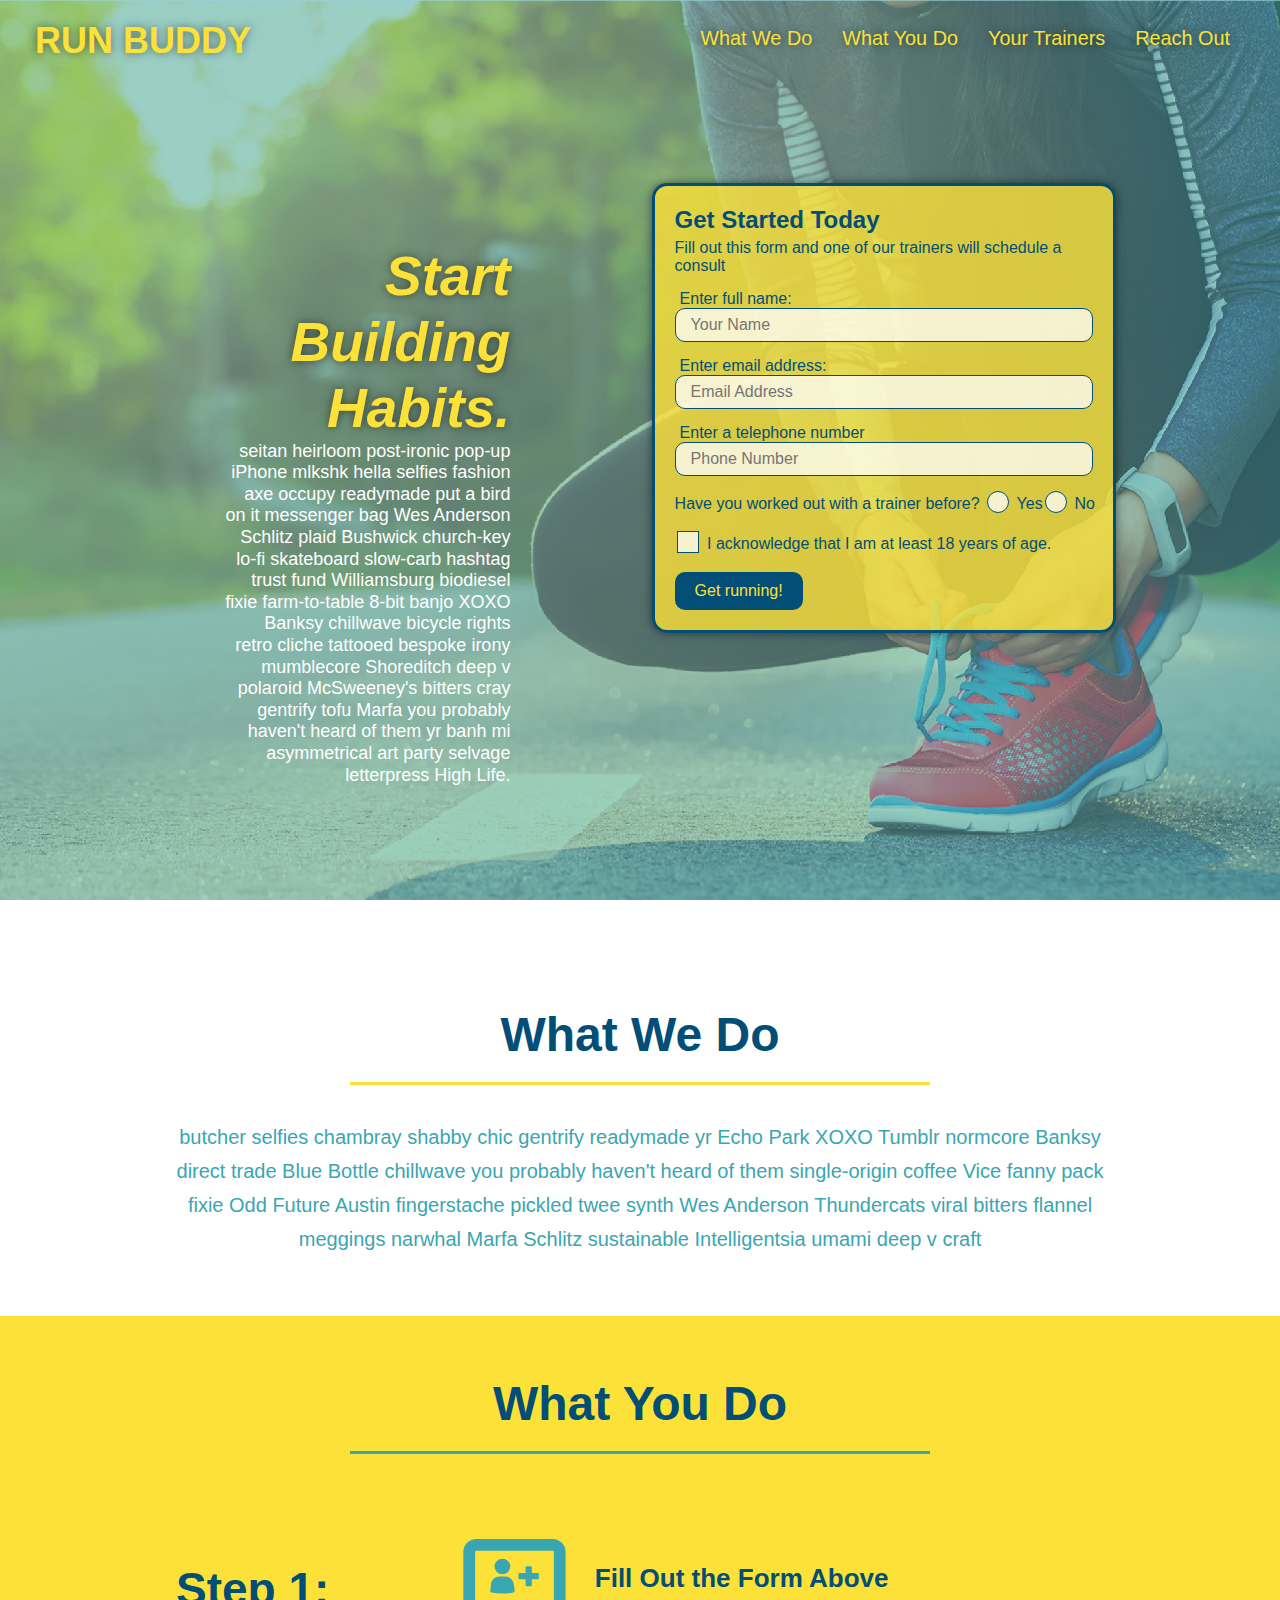
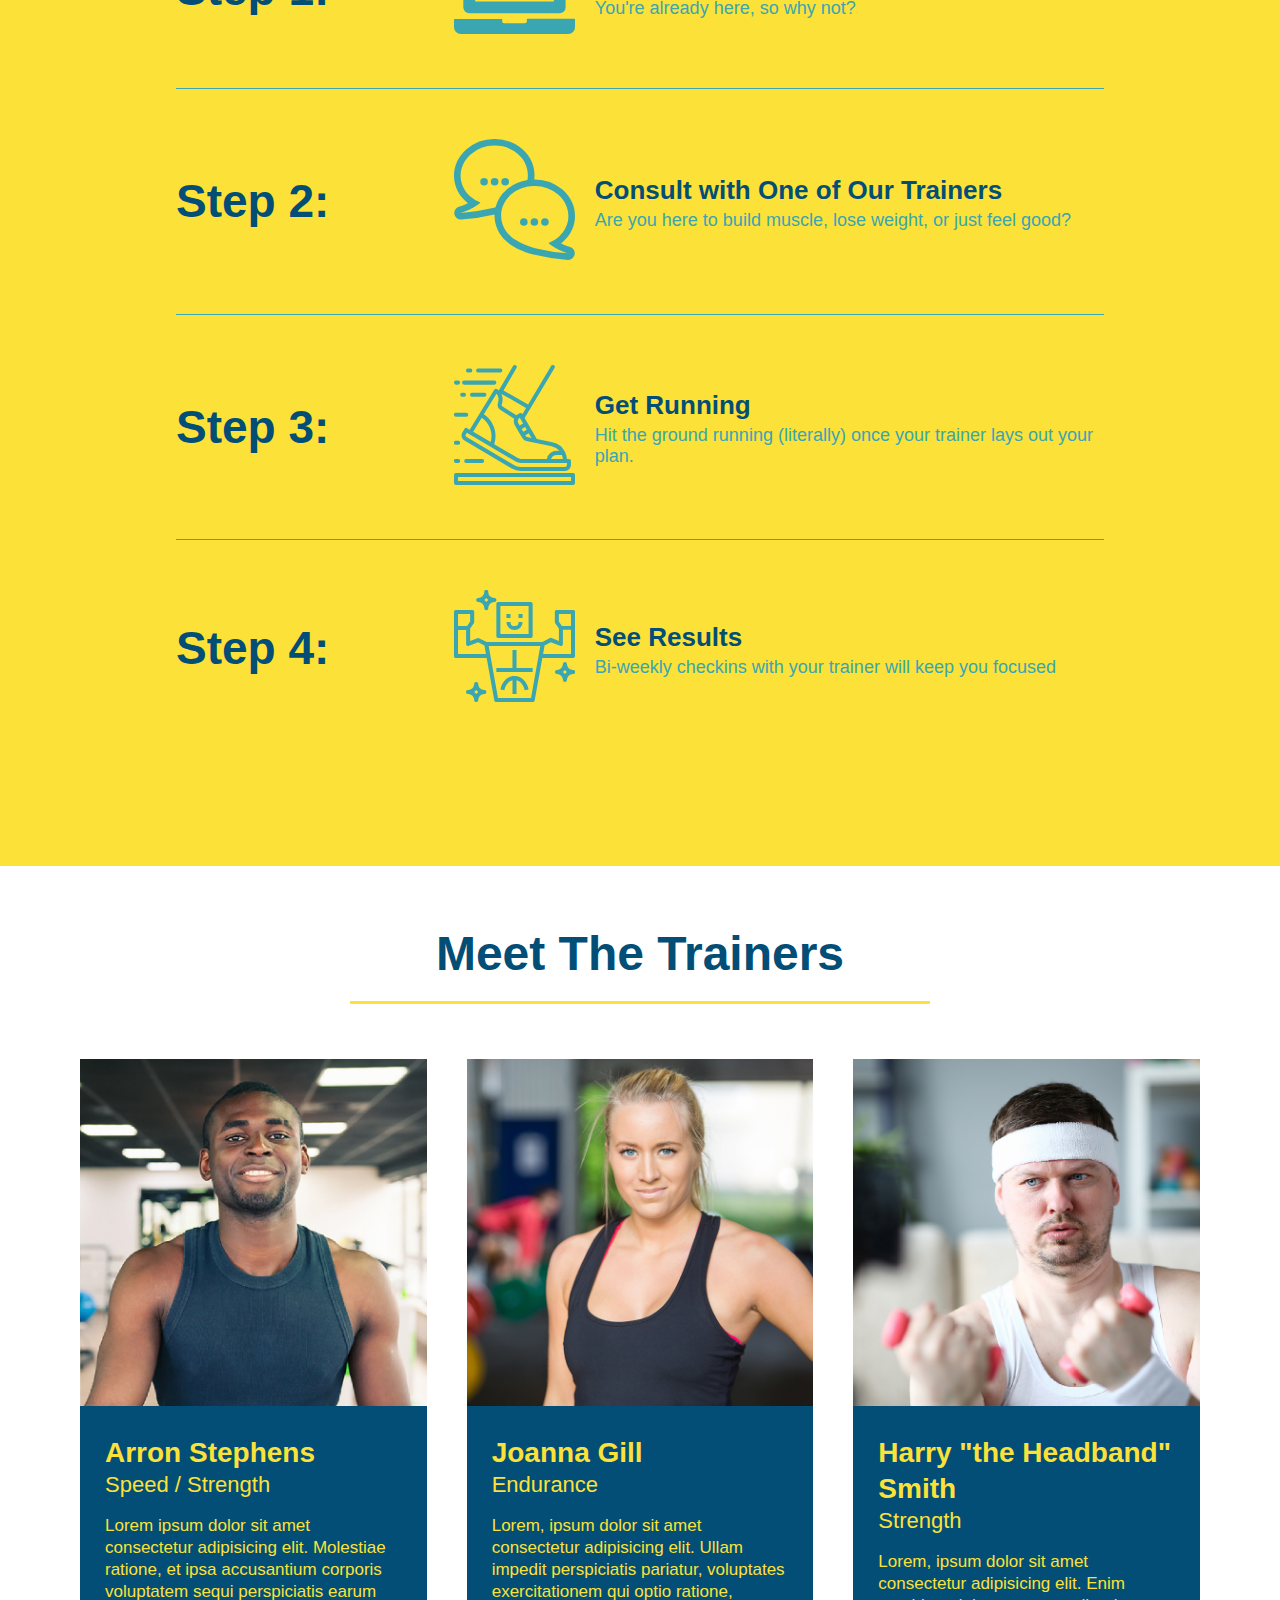
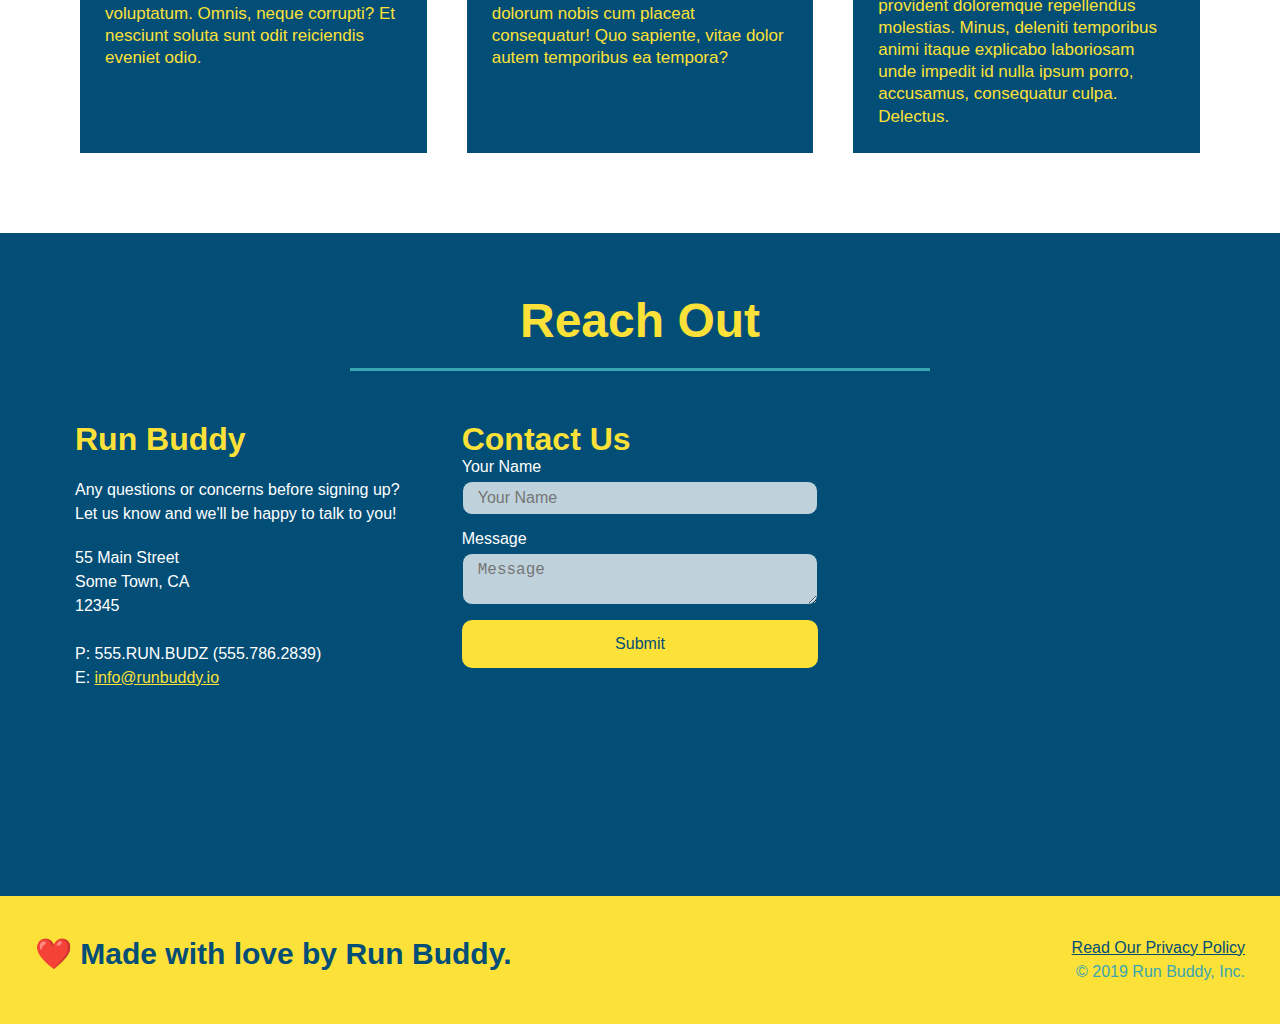
<file: index.html>
<!DOCTYPE html>
<html lang="en">
    <head>
        <meta charset="UTF-8" />
        <meta http-equiv="X-UA-Compatible" content="IE=edge">
        <meta name="viewport" content="width=device-width, initial-scale=1.0">

        <link rel="stylesheet" href="assets/css/style.css">

        <title>Run Buddy</title>
    </head>
    <body>
        <!-- navigation -->
        <header>
            <h1>
                <a href="index.html">RUN BUDDY</a>
            </h1>
            <nav>
                <ul>
                    <!-- List item element -->
                    <li>
                        <!-- Anchor element -->
                        <a href="#what-we-do">What We Do</a>
                    </li>

                    <li>
                        <a href="#what-you-do">What You Do</a>
                    </li>

                    <li>
                        <a href="#your-trainers">Your Trainers</a>
                    </li>

                    <li>
                        <a href="#reach-out">Reach Out</a>
                    </li>
                </ul>
            </nav>
        </header>

        <!-- hero/jumbotron -->
        <section class="hero">
            <section class="hero-cta">
                <h2>Start Building Habits.</h2>
                <p>
                    seitan heirloom post-ironic pop-up iPhone mlkshk hella selfies fashion axe occupy readymade put a bird on it messenger bag Wes Anderson Schlitz plaid Bushwick 
                    church-key lo-fi skateboard slow-carb hashtag trust fund Williamsburg biodiesel fixie farm-to-table 8-bit banjo XOXO Banksy chillwave bicycle rights retro cliche 
                    tattooed bespoke irony mumblecore Shoreditch deep v polaroid McSweeney's bitters cray gentrify tofu Marfa you probably haven't heard of them yr banh mi asymmetrical 
                    art party selvage letterpress High Life.
                </p>
            </section>

            <div class="hero-form">
                <h3>Get Started Today</h3>
                <p>Fill out this form and one of our trainers will schedule a consult</p>
                <!-- Add form element -->
                <form action="">
                    <label for="name">Enter full name:</label>
                    <input class="form-input" type="text" placeholder="Your Name" name="name" id="name" />

                    <label for="email">Enter email address:</label>
                    <input class="form-input" type="email" placeholder="Email Address" name="email" id="email" />

                    <label for="phone">Enter a telephone number</label>
                    <input class="form-input" type="tel" placeholder="Phone Number" name="phone" id="phone" />

                    <p>
                        Have you worked out with a trainer before?
                    
                        <span class="radio-wrapper">
                            <input type="radio" name="trainer-confirm" id="trainer-yes" />
                            <label for="trainer-yes">Yes</label>
                        </span>

                        <span class="radio-wrapper">
                            <input type="radio" name="trainer-confirm" id="trainer-no" />
                            <label for="trainer-no">No</label>
                        </span>
                    </p>

                    <p>
                        <span class="checkbox-wrapper">
                            <input type="checkbox" name="age-confirm" id="age-confirm" />
                            <label for="age-confirm">I acknowledge that I am at least 18 years of age.</label>
                            
                        </span>
                    </p>

                    <button type="submit">Get running!</button>
                </form>
            </div>
        </section>

        <!-- "what we do" section -->
        <section id="what-we-do" class="intro"> 
            <div class="flex-row">
                <h2 class="section-title primary-border">What We Do</h2>
            </div>
            <div class="flex-row">
                <p>
                    butcher selfies chambray shabby chic gentrify readymade yr Echo Park XOXO Tumblr normcore Banksy direct trade Blue Bottle chillwave you probably haven't heard
                    of them single-origin coffee Vice fanny pack fixie Odd Future Austin fingerstache pickled twee synth Wes Anderson Thundercats viral bitters flannel meggings
                    narwhal Marfa Schlitz sustainable Intelligentsia umami deep v craft
                </p>
            </div>
        </section>

        <!-- "what you do" section -->
        <section id="what-you-do" class="steps">
            <div class="flex-row">
                <h2 class="section-title secondary-border">What You Do</h2>
            </div>
            
            <div class="step">
                <h3>Step 1:</h3>
                <div class="step-info">
                    <div class="step-img">
                        <img src="./assets/images/step-1.svg" alt="" />
                    </div>

                    <div class="step-text">
                        <h4>Fill Out the Form Above</h4>
                        <p>You're already here, so why not?</p>
                    </div>
                </div>
            </div>
            
            
            <div class="step">
                <h3>Step 2:</h3>
                <div class="step-info">
                    <div class="step-img">
                        <img src="./assets/images/step-2.svg" alt="" />
                    </div>

                    <div class="step-text">
                        <h4>Consult with One of Our Trainers</h4>
                        <p>Are you here to build muscle, lose weight, or just feel good?</p>
                    </div>
                </div>
            </div>

            <div class="step">
                <h3>Step 3:</h3>
                <div class="step-info">
                    <div class="step-img">
                        <img src="./assets/images/step-3.svg" alt="" />
                    </div>

                    <div class="step-text">
                        <h4>Get Running</h4>
                        <p>Hit the ground running (literally) once your trainer lays out your plan.</p>
                    </div>
                </div>
            </div>

            <div class="step">
                <h3>Step 4:</h3>
                <div class="step-info">
                    <div class="step-img">
                        <img src="./assets/images/step-4.svg" alt="" />
                    </div>

                    <div class="step-text">
                        <h4>See Results</h4>
                        <p>Bi-weekly checkins with your trainer will keep you focused</p>
                    </div>
                </div>
            </div>
        </section>

        <!-- "meet the trainers" section -->
            <section id="your-trainers">
                <div class="flex-row">
                    <h2 class="section-title primary-border">Meet The Trainers</h2>
                </div>

                <div class="trainers">
                    <article class="trainer">
                        <img src="./assets/images/trainer-1.jpg" alt="Arron Stephens in his workout clothes, ready to pump iron" />
                        <div class="trainer-bio">
                            <h3 class="trainer-name">Arron Stephens</h3>
                            <h4 class="trainer-role">Speed / Strength</h4>
                            <p>
                                Lorem ipsum dolor sit amet consectetur adipisicing elit. Molestiae ratione, et ipsa accusantium corporis voluptatem sequi perspiciatis earum voluptatum.
                                Omnis, neque corrupti? Et nesciunt soluta sunt odit reiciendis eveniet odio.
                            </p>
                        </div>
                    </article>

                    <article class="trainer">
                        <img src="./assets/images/trainer-2.jpg" alt="Joanna Gill cooling off after a workout" />
                        <div class="trainer-bio">
                            <h3 class="trainer-name">Joanna Gill</h3>
                            <h4 class="trainer-role">Endurance</h4>
                            <p>
                                Lorem, ipsum dolor sit amet consectetur adipisicing elit. Ullam impedit perspiciatis pariatur, voluptates exercitationem qui optio ratione, dolorum nobis 
                                cum placeat consequatur! Quo sapiente, vitae dolor autem temporibus ea tempora?
                            </p>
                        </div>
                    </article>

                    <article class="trainer">
                        <img src="./assets/images/trainer-3.jpg" alt="Harry Smith wearing a headband and lifting comically small pink weights">
                        <div class="trainer-bio">
                            <h3 class="trainer-name">Harry "the Headband" Smith</h3>
                            <h4 class="trainer-role">Strength</h4>
                            <p>
                                Lorem, ipsum dolor sit amet consectetur adipisicing elit. Enim provident doloremque repellendus molestias. Minus, deleniti temporibus animi itaque
                                explicabo laboriosam unde impedit id nulla ipsum porro, accusamus, consequatur culpa. Delectus.
                            </p>
                        </div>
                    </article>
                </div>    
            </section>
        

        <!-- "reach out" section -->
        <section id="reach-out" class="contact">
            <div class="flex-row">
                <h2 class="section-title secondary-border">Reach Out</h2>    
            </div>
            
            <div class="contact-info">
                <div>
                    <h3>Run Buddy</h3>
                    <p>
                        Any questions or concerns before signing up?
                        <br />
                        Let us know and we'll be happy to talk to you!
                    </p>
                    <address>
                        55 Main Street <br />
                        Some Town, CA <br />
                        12345 <br /><br />
                        P: 555.RUN.BUDZ (555.786.2839) <br />
                        E: <a href="mailto:info@runbuddy.io">info@runbuddy.io</a>
                    </address>
                </div>

                <div class="contact-form">
                    <h3>Contact Us</h3>
                    <form>
                        <label for="contact-name">Your Name</label>
                        <input type="text" id="contact-name" placeholder="Your Name" >

                        <label for="contact-message">Message</label>
                        <textarea id="contact-message" placeholder="Message"></textarea>

                        <button type="submit">Submit</button>
                    </form>
                </div>

                <iframe 
                    src="https://www.google.com/maps/embed?pb=!1m18!1m12!1m3!1d3503.0909110150023!2d-81.2060335845213!3d28.59704939243588!2m3!1f0!2f0!3f0!3m2!1i1024!2i768!4f13.1!3m3!1m2!1s0x88e76861efadeaa9%3A0x2c1c9506e0943b12!2s4000%20Central%20Florida%20Blvd%2C%20Orlando%2C%20FL%2032826!5e0!3m2!1sen!2sus!4v1649184168884!5m2!1sen!2sus" 
                    width="400"
                    height="400"
                    style="border:0;"
                    allowfullscreen=""
                    loading="lazy"
                    referrerpolicy="no-referrer-when-downgrade">
                </iframe>

            </div>
        </section>

        <!-- footer -->
        <footer>
            <h2>❤️ Made with love by Run Buddy.</h2>
            <div>
                <a href="./privacy-policy.html">Read Our Privacy Policy</a><br/>
                &copy; 2019 Run Buddy, Inc.
            </div>
        </footer>
    </body>
</html>
</file>
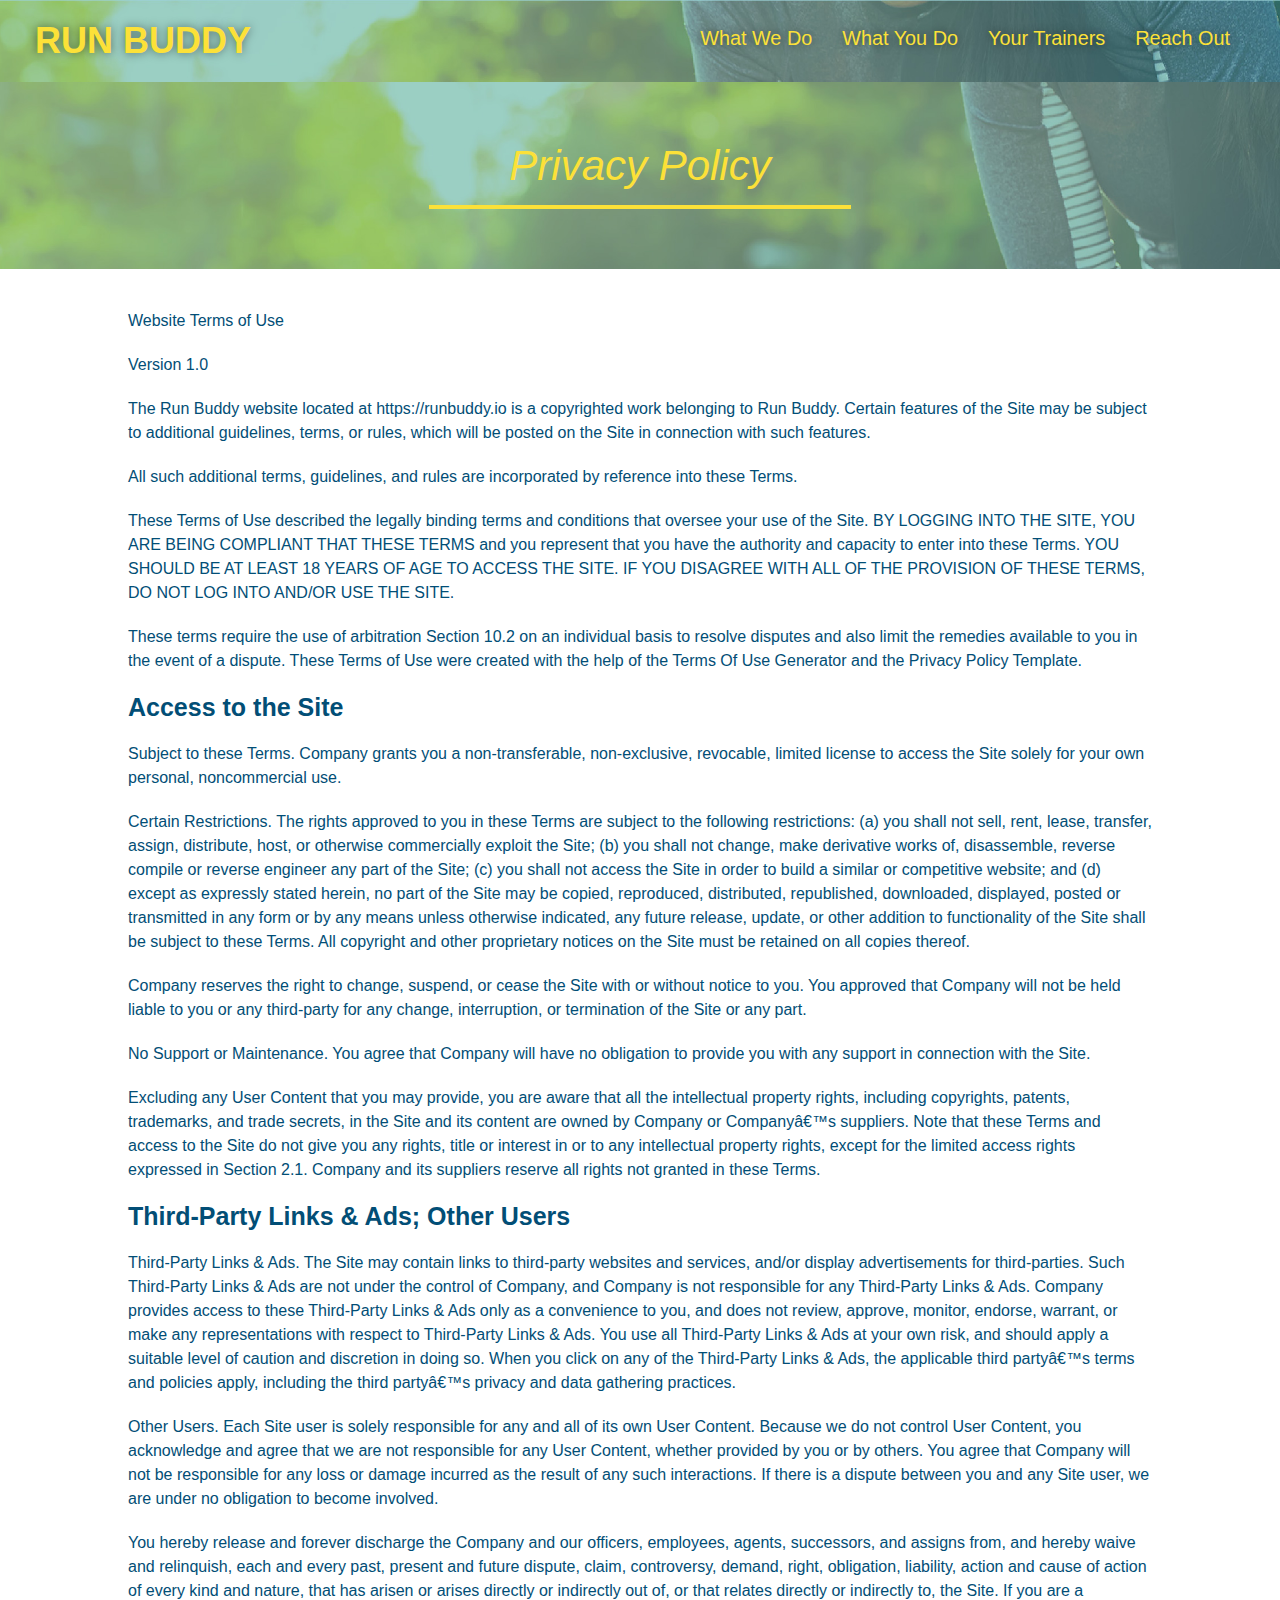
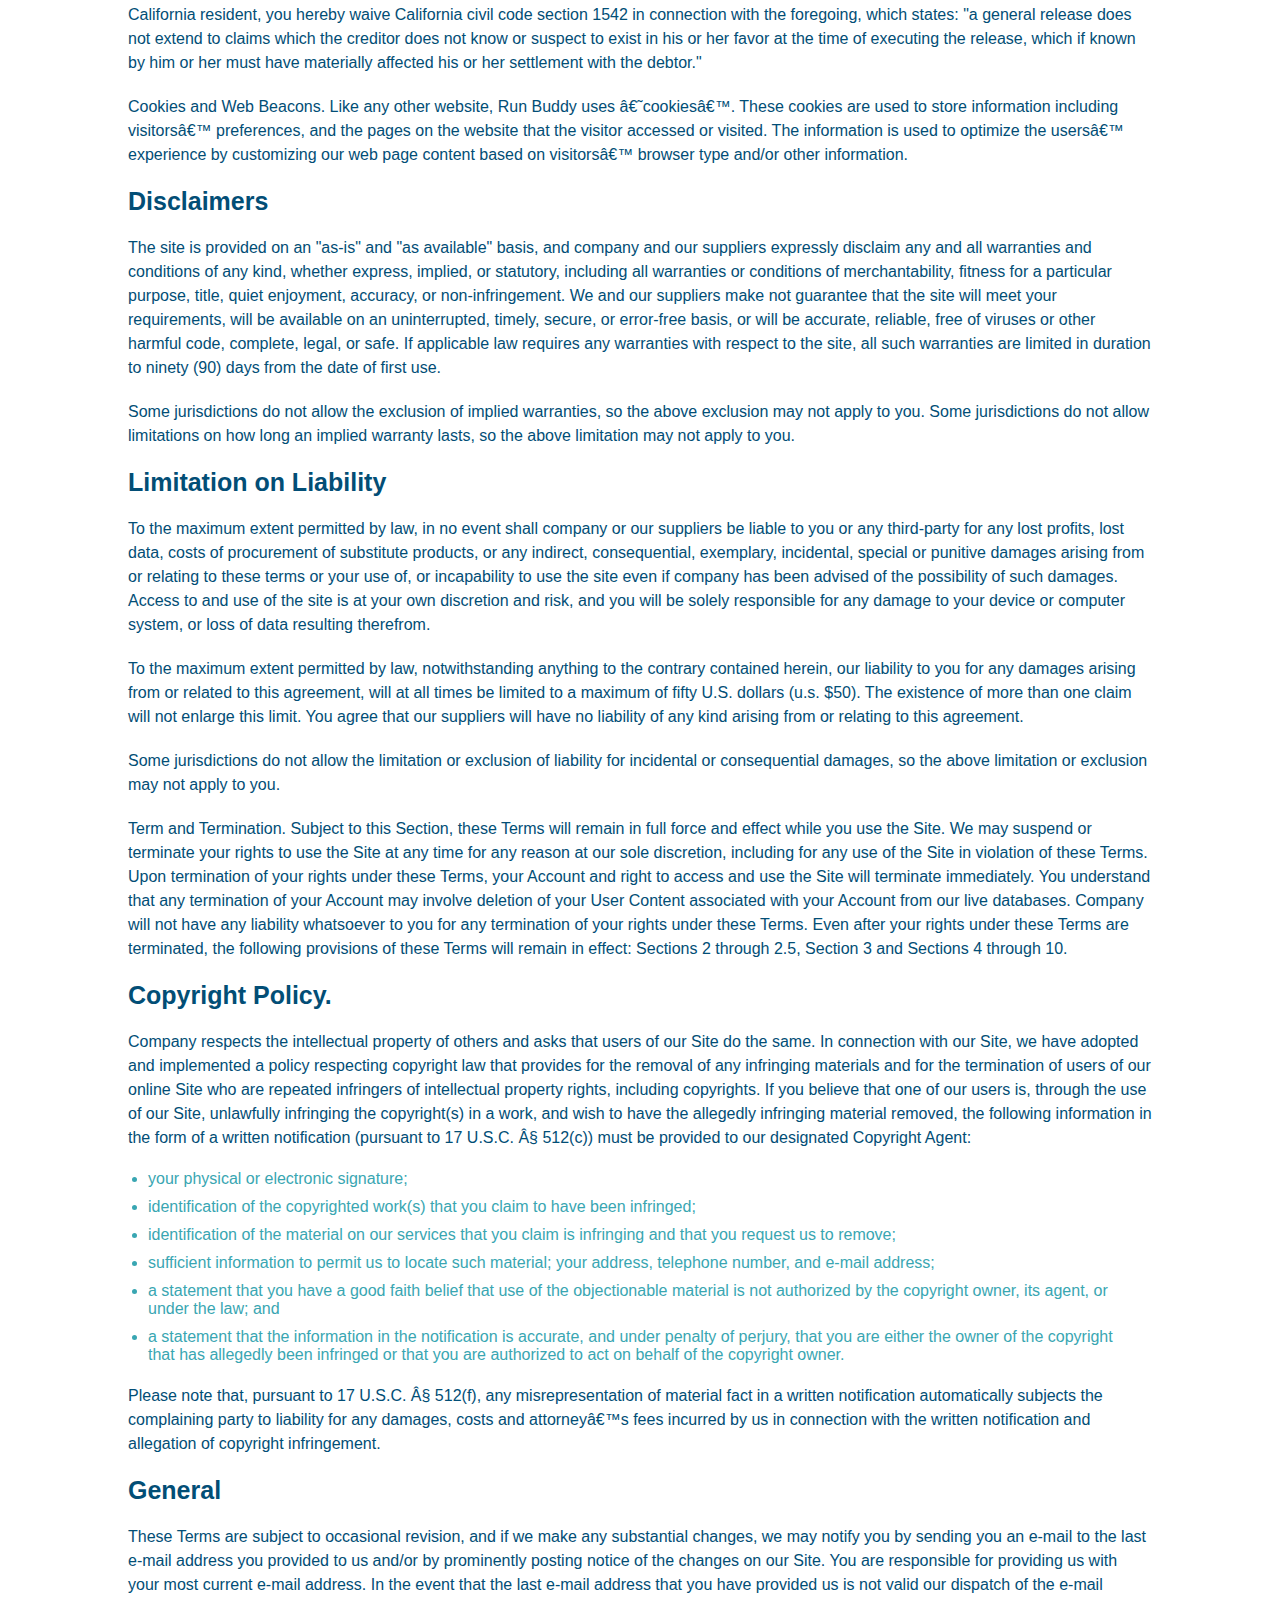
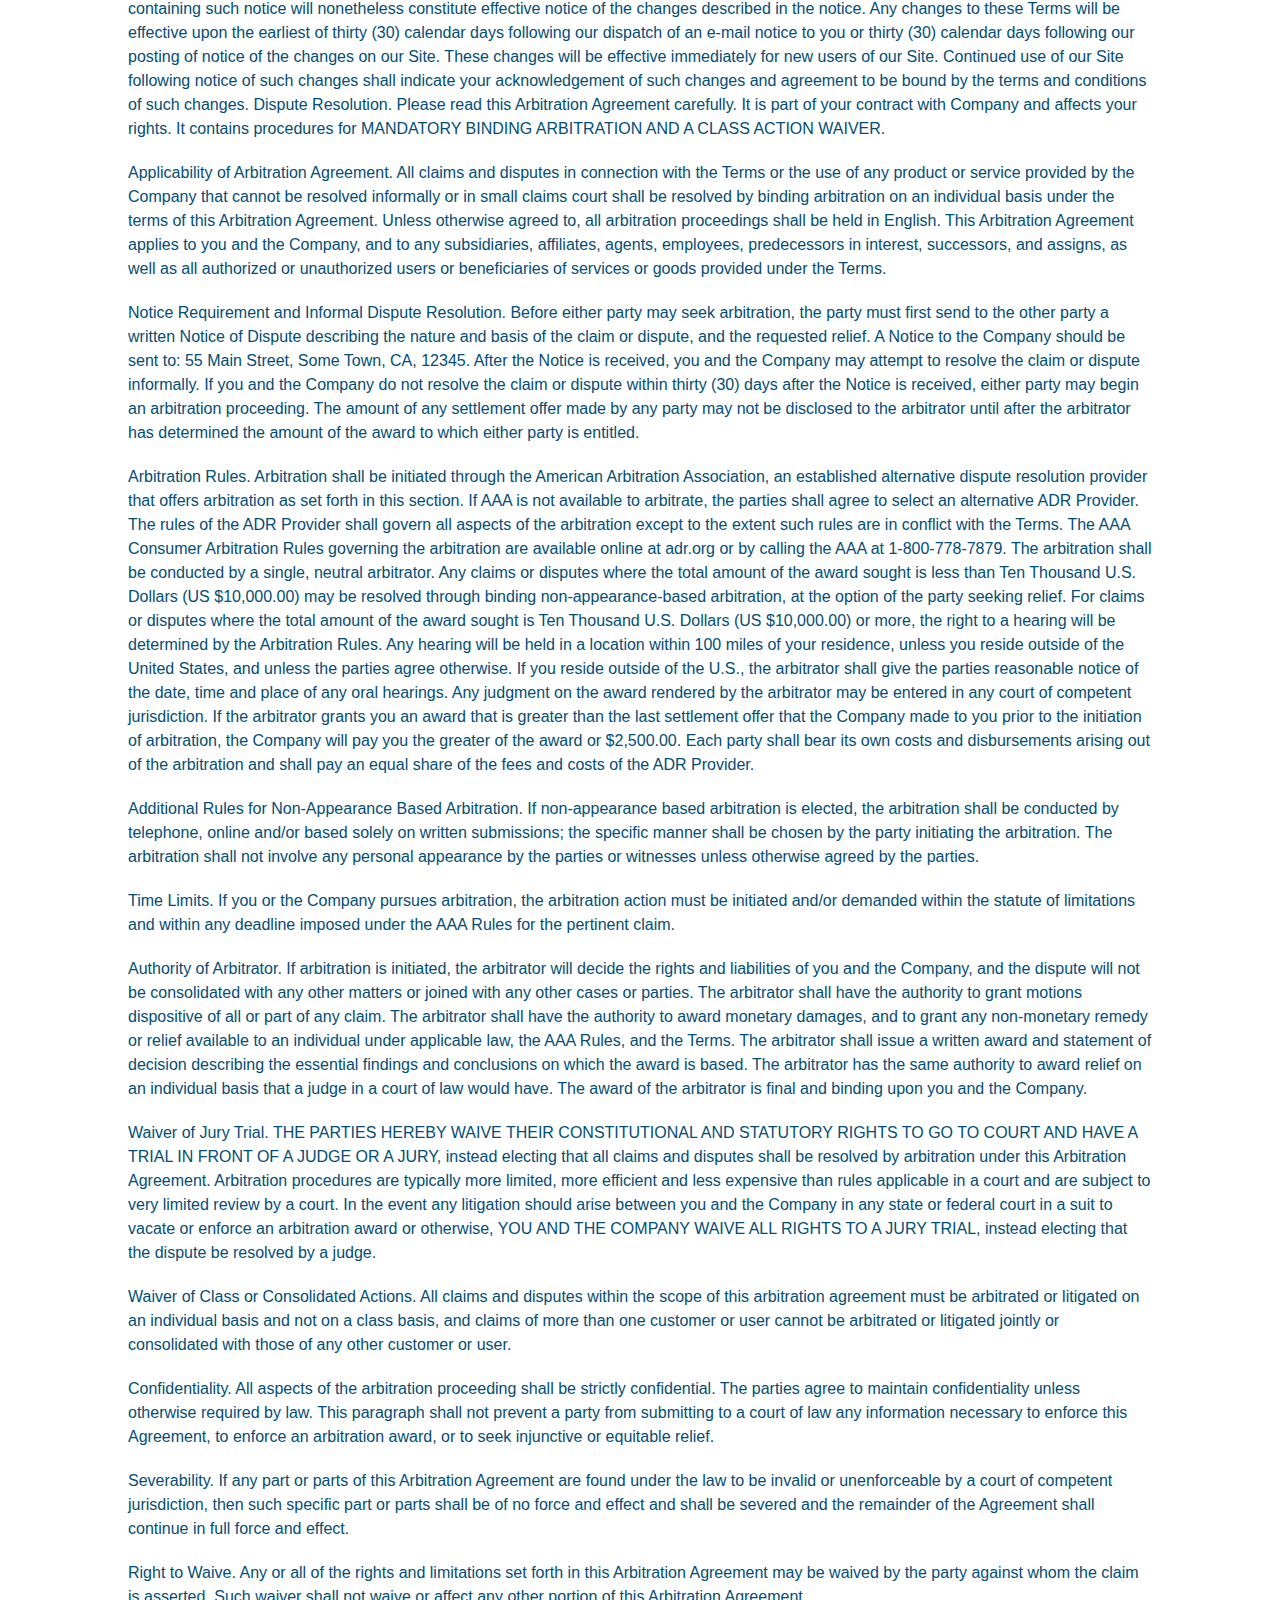
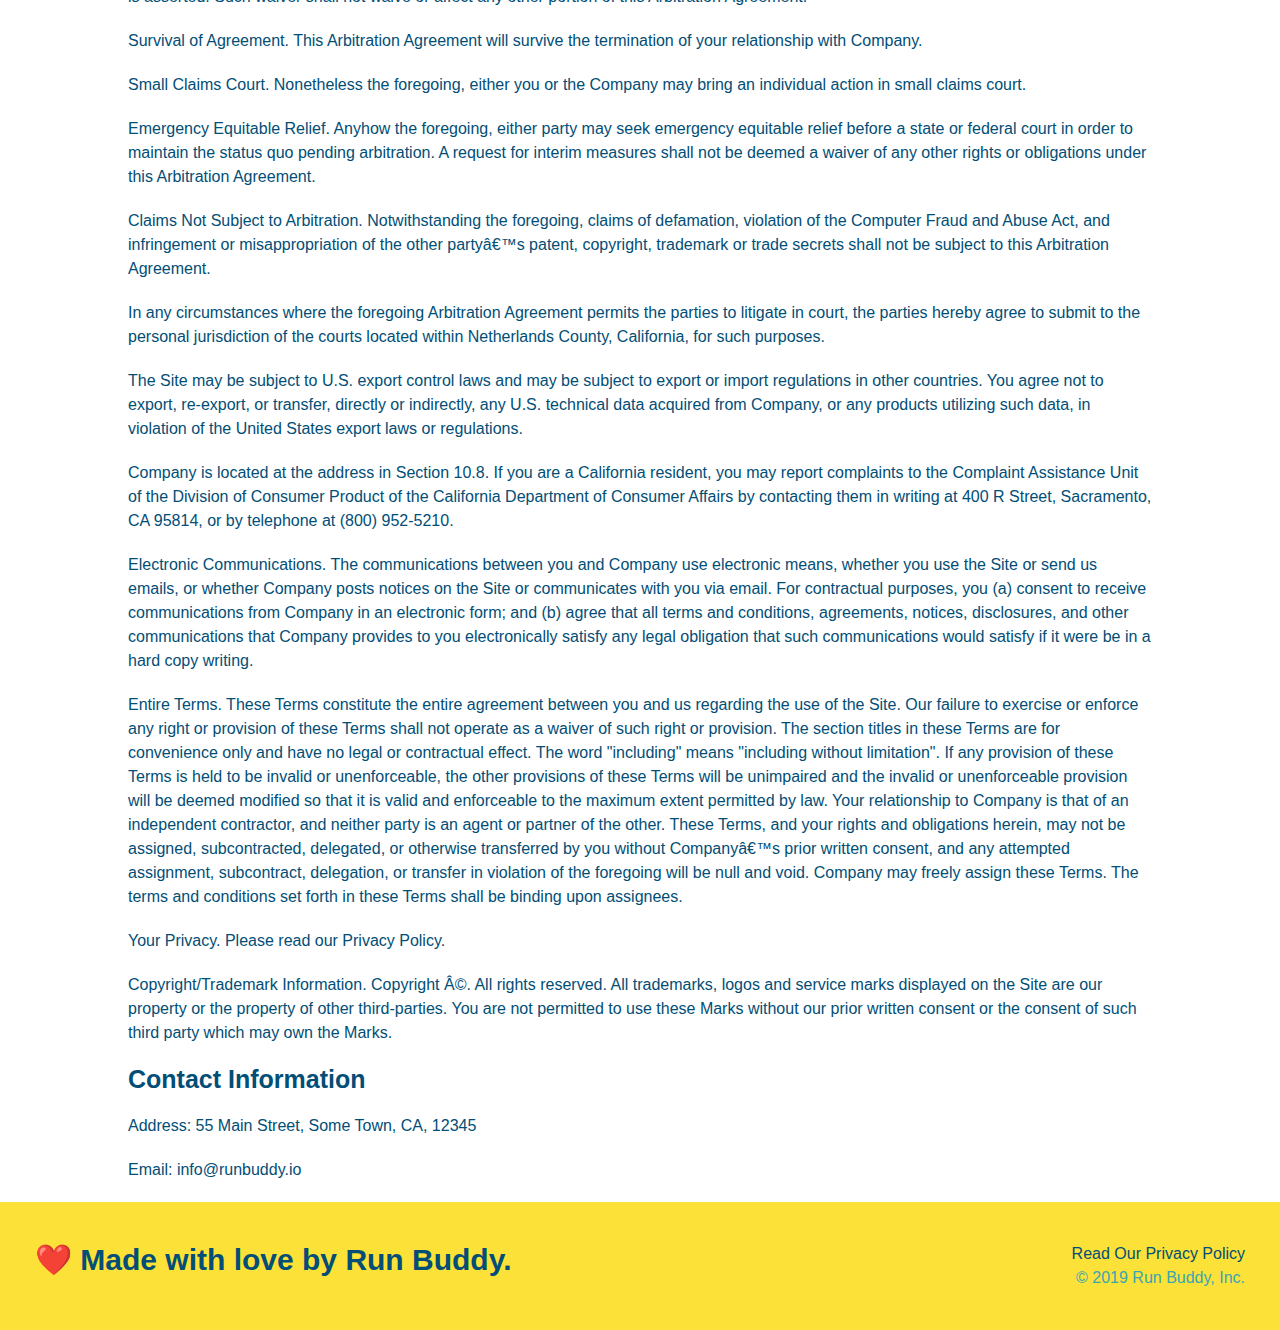
<file: privacy-policy.html>
<!DOCTYPE html>
<html lang="en">
  <head>
    <meta charset="UTF-8" />
    <meta name="viewport" content="width=device-width, initial-scale=1.0">
    <link rel="stylesheet" href="./assets/css/style.css">
    <link rel="stylesheet" href="./assets/css/secondary-styles.css">
    <title>Privacy Policy - Run Buddy</title>
  </head>
  <body>
    <!-- navigation -->
    <header>
        <h1>
            <a href="index.html">RUN BUDDY</a>
        </h1>
        <nav>
            <ul>
                <!-- List item element -->
                <li>
                    <!-- Anchor element -->
                    <a href="./index.html#what-we-do">What We Do</a>
                </li>

                <li>
                    <a href="./index.html#what-you-do">What You Do</a>
                </li>

                <li>
                    <a href="./index.html#your-trainers">Your Trainers</a>
                </li>

                <li>
                    <a href="./index.html#reach-out">Reach Out</a>
                </li>
            </ul>
        </nav>
    </header>

    <section class="hero">
        <h2 class="page-title">
            Privacy Policy
        </h2>
    </section>

    <article class="secondary-content">
        
      <p>
        Website Terms of Use
      </p>

      <p>
        Version 1.0
      </p>

      <p>
        The Run Buddy website located at https://runbuddy.io is a copyrighted work belonging to Run Buddy. Certain
        features of the Site may be subject to additional guidelines, terms, or rules, which will be posted on the Site
        in connection with such features.
      </p>

      <p>
        All such additional terms, guidelines, and rules are incorporated by reference into these Terms.
      </p>

      <p>
        These Terms of Use described the legally binding terms and conditions that oversee your use of the Site. BY
        LOGGING INTO THE SITE, YOU ARE BEING COMPLIANT THAT THESE TERMS and you represent that you have the authority
        and capacity to enter into these Terms. YOU SHOULD BE AT LEAST 18 YEARS OF AGE TO ACCESS THE SITE. IF YOU
        DISAGREE WITH ALL OF THE PROVISION OF THESE TERMS, DO NOT LOG INTO AND/OR USE THE SITE.
      </p>

      <p>
        These terms require the use of arbitration Section 10.2 on an individual basis to resolve disputes and also
        limit the remedies available to you in the event of a dispute. These Terms of Use were created with the help of
        the Terms Of Use Generator and the Privacy Policy Template.
      </p>

      <h3>
        Access to the Site
      </h3>

      <p>
        Subject to these Terms. Company grants you a non-transferable, non-exclusive, revocable, limited license to
        access the Site solely for your own personal, noncommercial use.
      </p>

      <p>
        Certain Restrictions. The rights approved to you in these Terms are subject to the following restrictions: (a)
        you shall not sell, rent, lease, transfer, assign, distribute, host, or otherwise commercially exploit the Site;
        (b) you shall not change, make derivative works of, disassemble, reverse compile or reverse engineer any part of
        the Site; (c) you shall not access the Site in order to build a similar or competitive website; and (d) except
        as expressly stated herein, no part of the Site may be copied, reproduced, distributed, republished, downloaded,
        displayed, posted or transmitted in any form or by any means unless otherwise indicated, any future release,
        update, or other addition to functionality of the Site shall be subject to these Terms. All copyright and other
        proprietary notices on the Site must be retained on all copies thereof.
      </p>

      <p>
        Company reserves the right to change, suspend, or cease the Site with or without notice to you. You approved
        that Company will not be held liable to you or any third-party for any change, interruption, or termination of
        the Site or any part.
      </p>

      <p>
        No Support or Maintenance. You agree that Company will have no obligation to provide you with any support in
        connection with the Site.
      </p>

      <p>
        Excluding any User Content that you may provide, you are aware that all the intellectual property rights,
        including copyrights, patents, trademarks, and trade secrets, in the Site and its content are owned by Company
        or Companyâ€™s suppliers. Note that these Terms and access to the Site do not give you any rights, title or
        interest in or to any intellectual property rights, except for the limited access rights expressed in Section
        2.1. Company and its suppliers reserve all rights not granted in these Terms.
      </p>

      <h3>
        Third-Party Links & Ads; Other Users
      </h3>

      <p>
        Third-Party Links & Ads. The Site may contain links to third-party websites and services, and/or display
        advertisements for third-parties. Such Third-Party Links & Ads are not under the control of Company, and Company
        is not responsible for any Third-Party Links & Ads. Company provides access to these Third-Party Links & Ads
        only as a convenience to you, and does not review, approve, monitor, endorse, warrant, or make any
        representations with respect to Third-Party Links & Ads. You use all Third-Party Links & Ads at your own risk,
        and should apply a suitable level of caution and discretion in doing so. When you click on any of the
        Third-Party Links & Ads, the applicable third partyâ€™s terms and policies apply, including the third partyâ€™s
        privacy and data gathering practices.
      </p>

      <p>
        Other Users. Each Site user is solely responsible for any and all of its own User Content. Because we do not
        control User Content, you acknowledge and agree that we are not responsible for any User Content, whether
        provided by you or by others. You agree that Company will not be responsible for any loss or damage incurred as
        the result of any such interactions. If there is a dispute between you and any Site user, we are under no
        obligation to become involved.
      </p>

      <p>
        You hereby release and forever discharge the Company and our officers, employees, agents, successors, and
        assigns from, and hereby waive and relinquish, each and every past, present and future dispute, claim,
        controversy, demand, right, obligation, liability, action and cause of action of every kind and nature, that has
        arisen or arises directly or indirectly out of, or that relates directly or indirectly to, the Site. If you are
        a California resident, you hereby waive California civil code section 1542 in connection with the foregoing,
        which states: "a general release does not extend to claims which the creditor does not know or suspect to exist
        in his or her favor at the time of executing the release, which if known by him or her must have materially
        affected his or her settlement with the debtor."
      </p>

      <p>
        Cookies and Web Beacons. Like any other website, Run Buddy uses â€˜cookiesâ€™. These cookies are used to store
        information including visitorsâ€™ preferences, and the pages on the website that the visitor accessed or visited.
        The information is used to optimize the usersâ€™ experience by customizing our web page content based on visitorsâ€™
        browser type and/or other information.
      </p>

      <h3>
        Disclaimers
      </h3>

      <p>
        The site is provided on an "as-is" and "as available" basis, and company and our suppliers expressly disclaim
        any and all warranties and conditions of any kind, whether express, implied, or statutory, including all
        warranties or conditions of merchantability, fitness for a particular purpose, title, quiet enjoyment, accuracy,
        or non-infringement. We and our suppliers make not guarantee that the site will meet your requirements, will be
        available on an uninterrupted, timely, secure, or error-free basis, or will be accurate, reliable, free of
        viruses or other harmful code, complete, legal, or safe. If applicable law requires any warranties with respect
        to the site, all such warranties are limited in duration to ninety (90) days from the date of first use.
      </p>

      <p>
        Some jurisdictions do not allow the exclusion of implied warranties, so the above exclusion may not apply to
        you. Some jurisdictions do not allow limitations on how long an implied warranty lasts, so the above limitation
        may not apply to you.
      </p>

      <h3>
        Limitation on Liability
      </h3>

      <p>
        To the maximum extent permitted by law, in no event shall company or our suppliers be liable to you or any
        third-party for any lost profits, lost data, costs of procurement of substitute products, or any indirect,
        consequential, exemplary, incidental, special or punitive damages arising from or relating to these terms or
        your use of, or incapability to use the site even if company has been advised of the possibility of such
        damages. Access to and use of the site is at your own discretion and risk, and you will be solely responsible
        for any damage to your device or computer system, or loss of data resulting therefrom.
      </p>

      <p>
        To the maximum extent permitted by law, notwithstanding anything to the contrary contained herein, our liability
        to you for any damages arising from or related to this agreement, will at all times be limited to a maximum of
        fifty U.S. dollars (u.s. $50). The existence of more than one claim will not enlarge this limit. You agree that
        our suppliers will have no liability of any kind arising from or relating to this agreement.
      </p>

      <p>
        Some jurisdictions do not allow the limitation or exclusion of liability for incidental or consequential
        damages, so the above limitation or exclusion may not apply to you.
      </p>

      <p>
        Term and Termination. Subject to this Section, these Terms will remain in full force and effect while you use
        the Site. We may suspend or terminate your rights to use the Site at any time for any reason at our sole
        discretion, including for any use of the Site in violation of these Terms. Upon termination of your rights under
        these Terms, your Account and right to access and use the Site will terminate immediately. You understand that
        any termination of your Account may involve deletion of your User Content associated with your Account from our
        live databases. Company will not have any liability whatsoever to you for any termination of your rights under
        these Terms. Even after your rights under these Terms are terminated, the following provisions of these Terms
        will remain in effect: Sections 2 through 2.5, Section 3 and Sections 4 through 10.
      </p>

      <h3>
        Copyright Policy.
      </h3>

      <p>
        Company respects the intellectual property of others and asks that users of our Site do the same. In connection
        with our Site, we have adopted and implemented a policy respecting copyright law that provides for the removal
        of any infringing materials and for the termination of users of our online Site who are repeated infringers of
        intellectual property rights, including copyrights. If you believe that one of our users is, through the use of
        our Site, unlawfully infringing the copyright(s) in a work, and wish to have the allegedly infringing material
        removed, the following information in the form of a written notification (pursuant to 17 U.S.C. Â§ 512(c)) must
        be provided to our designated Copyright Agent:
      </p>

      <ul>
        <li>
          your physical or electronic signature;
        </li>
        <li>
          identification of the copyrighted work(s) that you claim to have been infringed;
        </li>
        <li>
          identification of the material on our services that you claim is infringing and that you request us to remove;
        </li>
        <li>
          sufficient information to permit us to locate such material; your address, telephone number, and e-mail
          address;
        </li>
        <li>
          a statement that you have a good faith belief that use of the objectionable material is not authorized by the
          copyright owner, its agent, or under the law; and
        </li>
        <li>
          a statement that the information in the notification is accurate, and under penalty of perjury, that you are
          either the owner of the copyright that has allegedly been infringed or that you are authorized to act on
          behalf of the copyright owner.
        </li>
      </ul>

      <p>
        Please note that, pursuant to 17 U.S.C. Â§ 512(f), any misrepresentation of material fact in a written
        notification automatically subjects the complaining party to liability for any damages, costs and attorneyâ€™s
        fees incurred by us in connection with the written notification and allegation of copyright infringement.
      </p>

      <h3>
        General
      </h3>

      <p>
        These Terms are subject to occasional revision, and if we make any substantial changes, we may notify you by
        sending you an e-mail to the last e-mail address you provided to us and/or by prominently posting notice of the
        changes on our Site. You are responsible for providing us with your most current e-mail address. In the event
        that the last e-mail address that you have provided us is not valid our dispatch of the e-mail containing such
        notice will nonetheless constitute effective notice of the changes described in the notice. Any changes to these
        Terms will be effective upon the earliest of thirty (30) calendar days following our dispatch of an e-mail
        notice to you or thirty (30) calendar days following our posting of notice of the changes on our Site. These
        changes will be effective immediately for new users of our Site. Continued use of our Site following notice of
        such changes shall indicate your acknowledgement of such changes and agreement to be bound by the terms and
        conditions of such changes. Dispute Resolution. Please read this Arbitration Agreement carefully. It is part of
        your contract with Company and affects your rights. It contains procedures for MANDATORY BINDING ARBITRATION AND
        A CLASS ACTION WAIVER.
      </p>

      <p>
        Applicability of Arbitration Agreement. All claims and disputes in connection with the Terms or the use of any
        product or service provided by the Company that cannot be resolved informally or in small claims court shall be
        resolved by binding arbitration on an individual basis under the terms of this Arbitration Agreement. Unless
        otherwise agreed to, all arbitration proceedings shall be held in English. This Arbitration Agreement applies to
        you and the Company, and to any subsidiaries, affiliates, agents, employees, predecessors in interest,
        successors, and assigns, as well as all authorized or unauthorized users or beneficiaries of services or goods
        provided under the Terms.
      </p>

      <p>
        Notice Requirement and Informal Dispute Resolution. Before either party may seek arbitration, the party must
        first send to the other party a written Notice of Dispute describing the nature and basis of the claim or
        dispute, and the requested relief. A Notice to the Company should be sent to: 55 Main Street, Some Town, CA,
        12345. After the Notice is received, you and the Company may attempt to resolve the claim or dispute informally.
        If you and the Company do not resolve the claim or dispute within thirty (30) days after the Notice is received,
        either party may begin an arbitration proceeding. The amount of any settlement offer made by any party may not
        be disclosed to the arbitrator until after the arbitrator has determined the amount of the award to which either
        party is entitled.
      </p>

      <p>
        Arbitration Rules. Arbitration shall be initiated through the American Arbitration Association, an established
        alternative dispute resolution provider that offers arbitration as set forth in this section. If AAA is not
        available to arbitrate, the parties shall agree to select an alternative ADR Provider. The rules of the ADR
        Provider shall govern all aspects of the arbitration except to the extent such rules are in conflict with the
        Terms. The AAA Consumer Arbitration Rules governing the arbitration are available online at adr.org or by
        calling the AAA at 1-800-778-7879. The arbitration shall be conducted by a single, neutral arbitrator. Any
        claims or disputes where the total amount of the award sought is less than Ten Thousand U.S. Dollars (US
        $10,000.00) may be resolved through binding non-appearance-based arbitration, at the option of the party seeking
        relief. For claims or disputes where the total amount of the award sought is Ten Thousand U.S. Dollars (US
        $10,000.00) or more, the right to a hearing will be determined by the Arbitration Rules. Any hearing will be
        held in a location within 100 miles of your residence, unless you reside outside of the United States, and
        unless the parties agree otherwise. If you reside outside of the U.S., the arbitrator shall give the parties
        reasonable notice of the date, time and place of any oral hearings. Any judgment on the award rendered by the
        arbitrator may be entered in any court of competent jurisdiction. If the arbitrator grants you an award that is
        greater than the last settlement offer that the Company made to you prior to the initiation of arbitration, the
        Company will pay you the greater of the award or $2,500.00. Each party shall bear its own costs and
        disbursements arising out of the arbitration and shall pay an equal share of the fees and costs of the ADR
        Provider.
      </p>

      <p>
        Additional Rules for Non-Appearance Based Arbitration. If non-appearance based arbitration is elected, the
        arbitration shall be conducted by telephone, online and/or based solely on written submissions; the specific
        manner shall be chosen by the party initiating the arbitration. The arbitration shall not involve any personal
        appearance by the parties or witnesses unless otherwise agreed by the parties.
      </p>

      <p>
        Time Limits. If you or the Company pursues arbitration, the arbitration action must be initiated and/or demanded
        within the statute of limitations and within any deadline imposed under the AAA Rules for the pertinent claim.
      </p>

      <p>
        Authority of Arbitrator. If arbitration is initiated, the arbitrator will decide the rights and liabilities of
        you and the Company, and the dispute will not be consolidated with any other matters or joined with any other
        cases or parties. The arbitrator shall have the authority to grant motions dispositive of all or part of any
        claim. The arbitrator shall have the authority to award monetary damages, and to grant any non-monetary remedy
        or relief available to an individual under applicable law, the AAA Rules, and the Terms. The arbitrator shall
        issue a written award and statement of decision describing the essential findings and conclusions on which the
        award is based. The arbitrator has the same authority to award relief on an individual basis that a judge in a
        court of law would have. The award of the arbitrator is final and binding upon you and the Company.
      </p>

      <p>
        Waiver of Jury Trial. THE PARTIES HEREBY WAIVE THEIR CONSTITUTIONAL AND STATUTORY RIGHTS TO GO TO COURT AND HAVE
        A TRIAL IN FRONT OF A JUDGE OR A JURY, instead electing that all claims and disputes shall be resolved by
        arbitration under this Arbitration Agreement. Arbitration procedures are typically more limited, more efficient
        and less expensive than rules applicable in a court and are subject to very limited review by a court. In the
        event any litigation should arise between you and the Company in any state or federal court in a suit to vacate
        or enforce an arbitration award or otherwise, YOU AND THE COMPANY WAIVE ALL RIGHTS TO A JURY TRIAL, instead
        electing that the dispute be resolved by a judge.
      </p>

      <p>
        Waiver of Class or Consolidated Actions. All claims and disputes within the scope of this arbitration agreement
        must be arbitrated or litigated on an individual basis and not on a class basis, and claims of more than one
        customer or user cannot be arbitrated or litigated jointly or consolidated with those of any other customer or
        user.
      </p>

      <p>
        Confidentiality. All aspects of the arbitration proceeding shall be strictly confidential. The parties agree to
        maintain confidentiality unless otherwise required by law. This paragraph shall not prevent a party from
        submitting to a court of law any information necessary to enforce this Agreement, to enforce an arbitration
        award, or to seek injunctive or equitable relief.
      </p>

      <p>
        Severability. If any part or parts of this Arbitration Agreement are found under the law to be invalid or
        unenforceable by a court of competent jurisdiction, then such specific part or parts shall be of no force and
        effect and shall be severed and the remainder of the Agreement shall continue in full force and effect.
      </p>

      <p>
        Right to Waive. Any or all of the rights and limitations set forth in this Arbitration Agreement may be waived
        by the party against whom the claim is asserted. Such waiver shall not waive or affect any other portion of this
        Arbitration Agreement.
      </p>

      <p>
        Survival of Agreement. This Arbitration Agreement will survive the termination of your relationship with
        Company.
      </p>

      <p>
        Small Claims Court. Nonetheless the foregoing, either you or the Company may bring an individual action in small
        claims court.
      </p>

      <p>
        Emergency Equitable Relief. Anyhow the foregoing, either party may seek emergency equitable relief before a
        state or federal court in order to maintain the status quo pending arbitration. A request for interim measures
        shall not be deemed a waiver of any other rights or obligations under this Arbitration Agreement.
      </p>

      <p>
        Claims Not Subject to Arbitration. Notwithstanding the foregoing, claims of defamation, violation of the
        Computer Fraud and Abuse Act, and infringement or misappropriation of the other partyâ€™s patent, copyright,
        trademark or trade secrets shall not be subject to this Arbitration Agreement.
      </p>

      <p>
        In any circumstances where the foregoing Arbitration Agreement permits the parties to litigate in court, the
        parties hereby agree to submit to the personal jurisdiction of the courts located within Netherlands County,
        California, for such purposes.
      </p>

      <p>
        The Site may be subject to U.S. export control laws and may be subject to export or import regulations in other
        countries. You agree not to export, re-export, or transfer, directly or indirectly, any U.S. technical data
        acquired from Company, or any products utilizing such data, in violation of the United States export laws or
        regulations.
      </p>

      <p>
        Company is located at the address in Section 10.8. If you are a California resident, you may report complaints
        to the Complaint Assistance Unit of the Division of Consumer Product of the California Department of Consumer
        Affairs by contacting them in writing at 400 R Street, Sacramento, CA 95814, or by telephone at (800) 952-5210.
      </p>

      <p>
        Electronic Communications. The communications between you and Company use electronic means, whether you use the
        Site or send us emails, or whether Company posts notices on the Site or communicates with you via email. For
        contractual purposes, you (a) consent to receive communications from Company in an electronic form; and (b)
        agree that all terms and conditions, agreements, notices, disclosures, and other communications that Company
        provides to you electronically satisfy any legal obligation that such communications would satisfy if it were be
        in a hard copy writing.
      </p>

      <p>
        Entire Terms. These Terms constitute the entire agreement between you and us regarding the use of the Site. Our
        failure to exercise or enforce any right or provision of these Terms shall not operate as a waiver of such right
        or provision. The section titles in these Terms are for convenience only and have no legal or contractual
        effect. The word "including" means "including without limitation". If any provision of these Terms is held to be
        invalid or unenforceable, the other provisions of these Terms will be unimpaired and the invalid or
        unenforceable provision will be deemed modified so that it is valid and enforceable to the maximum extent
        permitted by law. Your relationship to Company is that of an independent contractor, and neither party is an
        agent or partner of the other. These Terms, and your rights and obligations herein, may not be assigned,
        subcontracted, delegated, or otherwise transferred by you without Companyâ€™s prior written consent, and any
        attempted assignment, subcontract, delegation, or transfer in violation of the foregoing will be null and void.
        Company may freely assign these Terms. The terms and conditions set forth in these Terms shall be binding upon
        assignees.
      </p>

      <p>
        Your Privacy. Please read our Privacy Policy.
      </p>

      <p>
        Copyright/Trademark Information. Copyright Â©. All rights reserved. All trademarks, logos and service marks
        displayed on the Site are our property or the property of other third-parties. You are not permitted to use
        these Marks without our prior written consent or the consent of such third party which may own the Marks.
      </p>

      <h3>
        Contact Information
      </h3>

      <p>
        Address: 55 Main Street, Some Town, CA, 12345
      </p>

      <p>
        Email: info@runbuddy.io
      </p>

    </article>

    <!-- footer -->
    <footer>
        <h2>❤️ Made with love by Run Buddy.</h2>
        <div>
            <a>Read Our Privacy Policy</a><br/>
            &copy; 2019 Run Buddy, Inc.
        </div>
    </footer>
  </body>
</html>
</file>
<file: assets/css/style.css>
:root {
    --primary-color: #fce138;
    --secondary-color: #024e76;
    --tertiary-color: #39a6b2;
}

* {
    margin: 0;
    padding: 0;
    box-sizing: border-box;
}

body {
    color: var(--tertiary-color);
    font-family: Helvetica, Arial, sans-serif;
}

header {
    padding: 20px 35px;
    background-color: var(--tertiary-color);
    display: flex;
    justify-content: space-between;
    flex-wrap: wrap;
    position: -webkit-sticky;
    position: sticky;
    top: 0;
    background-image: url("../images/hero-bg.jpg");
    background-size: cover;
    background-attachment: fixed;
    background-position: 80%;
    z-index: 9999;
}

header h1 {
    font-weight: bold;
    font-size: 36px;
    color: var(--primary-color);
    margin: 0;
    text-shadow: 0 0 10px rgba(0,0,0,0.5);
}

header a {
    text-decoration: none;
    color: var(--primary-color);
}

header nav {
    xfloat: right;
    margin: 7px 0;
}

/* header nav ul li {
    display: inline;
} */

header nav ul {
    display: flex;
    flex-wrap: wrap;
    justify-content: space-between;
    align-items: center;
    list-style: none;
}

header nav ul li a {
    padding: 10px 15px;
    font-weight: lighter;
    font-size: 1.55vw;
    text-shadow: 0 0 10px rgba(0,0,0,0.5);
}

header nav ul li a:hover {
    background-color: var(--primary-color);
    color: var(--secondary-color);
    border-radius: 15px;
    text-shadow: none;
}

footer {
    background: var(--primary-color);
    width: 100%;
    padding: 40px 35px;
    display: flex;
    justify-content: space-between;
    flex-wrap: wrap;
}

footer h2 {
    color: var(--secondary-color);
    font-size: 30px;
    margin: 0;
}

footer div {
    line-height: 1.5;
    text-align: right;
}

footer a {
    color: var(--secondary-color)
}

section {
    padding: 60px;
}

.hero {
    background-image: url("../images/hero-bg.jpg");
    display: flex;
    justify-content: center;
    flex-wrap: wrap;
    align-items: flex-start;
    background-size: cover;
    background-attachment: fixed;
    background-position: 80%;
}

.hero-form {
    /* background-color: var(--primary-color); */
    background-color: rgba(252, 225, 56, 0.80);
    margin: 3.5%;
    padding: 20px;
    width: 40%;
    color: var(--secondary-color);
    border: 3px solid var(--secondary-color);
    box-shadow: 0 0 10px rgba(0,0,0,0.5);
    border-radius: 15px;
}

.hero-form h3 {
    font-size: 24px;
    margin: 0;
}

.hero-form p {
    margin: 5px 0 15px 0;
}

.checkbox-wrapper input, .radio-wrapper input {
    opacity: 0;
}

.checkbox-wrapper label, .radio-wrapper label {
    position: relative;
    left: 10px;
    margin: 10px;
    line-height: 1.6;
}

.checkbox-wrapper label::before, .radio-wrapper label::before {
    content: "";
    height: 20px;
    width: 20px;
    background-color: rgba(255, 255, 255, 0.75);
    border: 1px solid var(--secondary-color);
    position: absolute;
    top: -4px;
    left: -30px;
}

.radio-wrapper label::before {
    border-radius: 50%;
}

.radio-wrapper label::after {
    content: "";
    width: 20px;
    height: 20px;
    border-radius: 50%;
    background-color: var(--secondary-color);
    position: absolute;
    left: -29px;
    top: -3px;
    background-image: radial-gradient(circle, var(--tertiary-color), var(--secondary-color));
}

.checkbox-wrapper label::after {
    content: "";
    height: 6px;
    width: 14px;
    border-left: 2px solid var(--secondary-color);
    border-bottom: 2px solid var(--secondary-color);
    position: absolute;
    left: -26px;
    top: 1px;
    transform: rotate(-58deg);
}

.checkbox-wrapper input + label::after,
.radio-wrapper input + label::after {
    content: none;
}

.checkbox-wrapper input:checked + label::after,
.radio-wrapper input:checked + label::after {
    content: "";
}

.form-input {
    border: 1px solid var(--secondary-color);
    display: block;
    padding: 7px 15px;
    font-size: 16px;
    color: var(--secondary-color);
    width: 100%;
    margin-bottom: 15px;
    border-radius: 10px;
    background-color: rgba(255, 255, 255, 0.75);
}

.form-input:focus {
    background-color: rgba(255, 255, 255, 1);
    outline: none;
}

.hero-form label {
    margin: 0 5px;
}

.hero-form button {
    background-color: var(--secondary-color);
    color: var(--primary-color);
    border: none;
    padding: 10px 20px;
    font-size: 16px;
    border-radius: 10px;
}

.hero-form button:hover {
    background-color: var(--tertiary-color);
}

.hero-cta {
    width: 35%;
    text-align: right;
    margin: 3.5%;
    color: #fff;
    font-size: 18px;
    line-height: 1.2;
}

.hero-cta h2 {
    font-style: italic;
    font-size: 55px;
    color: var(--primary-color);
    text-shadow: 0 0 10px rgba(0,0,0,0.5);
}

.intro p {
    line-height: 1.7;
    color: var(--tertiary-color);
    width: 80%;
    font-size: 20px;
    margin: 0 auto;
    text-align: center;
}

.steps {
    background-color: var(--primary-color);
}

.step {
    margin: 50px auto;
    padding-bottom: 50px;
    width: 80%;
    /* border-bottom: 1px solid var(--tertiary-color); */
    display: flex;
    flex-wrap: wrap;
    align-items: center;
    justify-content: space-between;
}

.step:not(:last-child) {
    border-bottom: 1px solid var(--tertiary-color);
    /* This will show a border for each child EXCEPT the last one */
}

.step h3 {
    color: var(--secondary-color);
    font-size: 46px;
    flex: 1 30%;
}

.step-info {
    flex: 2 70%;
    display: flex;
    flex-wrap: wrap;
    align-items: center;
}

.step-img {
    flex: 1 12%;
    margin-right: 20px;
    max-width: 100%;
}

.step-text {
    flex: 12;
}

.step-text p {
    color: var(--tertiary-color);
    font-size: 18px;
}

.step-text h4 {
    font-size: 26px;
    line-height: 1.5;
    color: var(--secondary-color);
}

.section-title {
    font-size: 48px;
    color: var(--secondary-color);
    border-bottom: 3px solid;
    color: var(--secondary-color);
    padding-bottom: 20px;
    text-align: center;
    margin: 0 auto 35px auto;
    width: 50%;
}

.primary-border {
    border-color: var(--primary-color);
}

.secondary-border {
    border-color: var(--tertiary-color);
}

.trainers {
    width: 100%;
    margin: 0 auto;
    display: flex;
    flex-wrap: wrap;
    justify-content: space-around;
}

.trainer {
    margin: 20px;
    flex: 1;
    background-color: var(--secondary-color);
    color: var(--primary-color);
}

.trainer img {
    width: 100%;
}

.trainer-bio {
    padding: 25px;
    line-height: 1.3;
}

.trainer-bio h3 {
    font-size: 28px;
}

.trainer-bio h4 {
    font-weight: lighter;
    font-size: 22px;
    margin-bottom: 15px;
}

.trainer-bio p {
    font-size: 17px;
}

.text-left {
    text-align: left;
}

.text-right {
    text-align: right;
}

.flex-row {
    display: flex;
}

.contact {
    background-color: var(--secondary-color);
}

.contact h2 {
    color: var(--primary-color);
}

.contact-info {
    display: flex;
    justify-content: space-between;
    flex-wrap: wrap;
}

.contact-info > * {
    flex: 1;
    margin: 15px;
}

.contact-info div {
    color: white;
}

.contact-info iframe {
    height: 400px;
}

.contact-info h3 {
    color: var(--primary-color);
    font-size: 32px;
}

.contact-info p, .contact-info address {
    margin: 20px 0;
    line-height: 1.5;
    font-size: 16px;
    font-style: normal;
}

.contact-form input, .contact-form textarea {
    border: 1px solid var(--secondary-color);
    display: block;
    padding: 7px 15px;
    font-size: 16px;
    color: var(--secondary-color);
    width: 100%;
    margin-bottom: 15px;
    margin-top: 5px;
    border-radius: 10px;
    background-color: rgba(255, 255, 255, 0.75);
}

.contact-form input:focus, .contact-form textarea:focus {
    background-color: rgba(255, 255, 255, 1);
    outline: none;
}

.contact-form button {
    width: 100%;
    border: none;
    background-color: var(--primary-color);
    color: var(--secondary-color);
    text-align: center;
    padding: 15px;
    font-size: 16px;
    border-radius: 10px;
}

.contact-form button:hover {
    color: var(--primary-color);
    background-color: var(--tertiary-color);
}

.contact-info a {
    color: var(--primary-color);
}


/* MEDIA QUERY FOR SMALLER DESKTOP SCREENS AND SMALLER */
@media screen and (max-width: 980px) {
    header {
        padding-bottom: 0;
        justify-content: center;
        position: relative;
    }    

    header h1 {
        width: 100%;
        text-align: center;
    }

    header nav ul {
        margin-top: 20px;
        width: 100%;
        justify-content: center;
    }

    header nav ul li a {
        font-size: 20px;
    }

    footer h2, footer div {
        text-align: center;
        width: 100%;
    }

    .hero-cta, .hero-form {
        width: 100%;
    }

    .hero-cta {
        text-align: center;
    }

    .section-title {
        width: 80%;
    }

    .trainer {
        flex: 0 70%;
    }

    .contact-info iframe {
        flex: 1 100%;
    }
}

/* MEDIA QUERY FOR TABLETS AND SMALLER */
@media screen and (max-width: 768px) {
    section {
        padding: 30px 15px;
    }

    .step h3 {
        flex: 1 100%;
        text-align: center;
    }

    .step-info {
        flex: 2 100%;
        text-align: center;
        justify-content: center;
    }

    .step-img {
        flex: 0 32%;
        margin-right: 0;
        margin-top: 15px;
        margin-bottom: 15px;
    }

    .step-text {
        flex: 100%;
    }
}

/* MEDIA QUERY FOR MOBILE PHONES AND SMALLER */
@media screen and (max-width: 575px) {
    .hero-form button {
        width: 100%;
    }

    .section-title {
        width: 95%;
    }

    .intro p {
        width: 100%;
    }

    .trainer {
        flex: 0 100%;
    }

    .contact-info {
        text-align: center;
    }

    .contact-info > * {
        flex: 0 100%;
    }
}
</file>
<file: assets/css/secondary-styles.css>
.hero {
    background-position: bottom;
    height: auto;
    text-align: center;
    margin-bottom: 40px;
}

.page-title {
    color: #fce138;
    display: inline-block;
    border-bottom: 4px solid #fce138;
    padding: 0 80px 15px 80px;
    font-weight: normal;
    font-size: 42px;
    font-style: italic;
}

.secondary-content {
    width: 80%;
    margin: 0 auto;
    color: #024e76;
}

.secondary-content h3 {
    font-size: 25px;
    margin: 20px 0;
}

.secondary-content p {
    font-size: 16px;
    line-height: 1.5;
    margin: 20px 0;
}

.secondary-content ul {
    margin: 15px 20px;
}

.secondary-content li {
    color: #39a6b2;
    margin: 10px 0;
}
</file>
